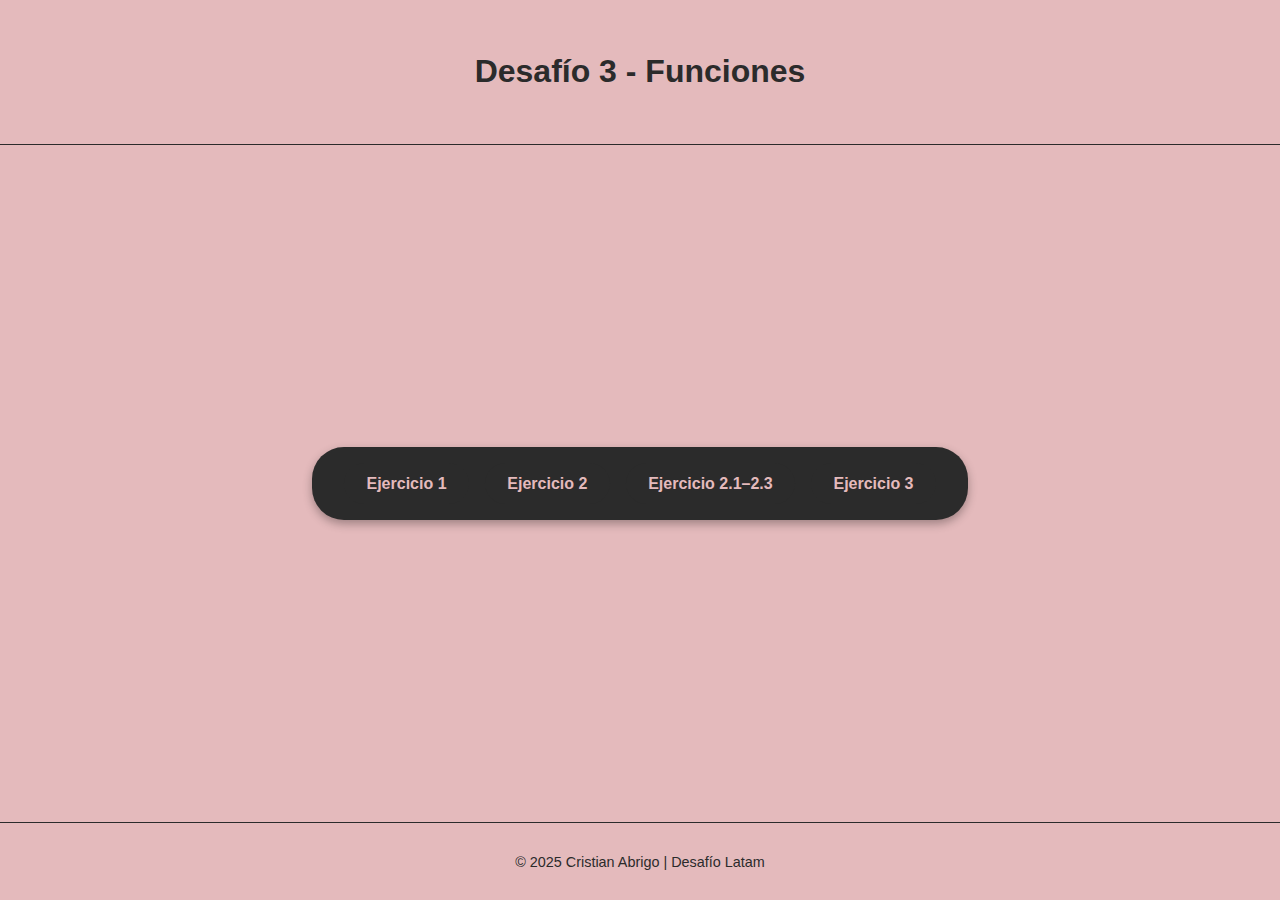
<file: index.html>
<!DOCTYPE html>
<html lang="es">

<head>
  <meta charset="UTF-8">
  <title>Desafío - Funciones</title>
  <link rel="icon" href="assets/img/favicon.svg" type="image/svg">
  <meta name="viewport" content="width=device-width, initial-scale=1.0">
  <link rel="stylesheet" href="./assets/css/style.css">

  <link rel="preconnect" href="https://fonts.googleapis.com">
  <link rel="preconnect" href="https://fonts.gstatic.com" crossorigin>
  <link href="https://fonts.googleapis.com/css2?family=Croissant+One&display=swap" rel="stylesheet">
</head>

<body>
  <header class="encabezado">

    <h1>Desafío 3 - Funciones</h1>
  </header>


  <main>
    <nav class="navbar">
      <a class="nav-button" href="1_funcion.html" target="_blank">Ejercicio 1</a>
      <a class="nav-button" href="2_arrow.html" target="_blank">Ejercicio 2</a>
      <a class="nav-button" href="pintar.html" target="_blank">Ejercicio 2.1–2.3</a>
      <a class="nav-button" href="4_colores.html" target="_blank">Ejercicio 3</a>
    </nav>
  </main>

  <footer>
    <p>&copy; 2025 Cristian Abrigo | Desafío Latam</p>
  </footer>


</body>

</html>
</file>
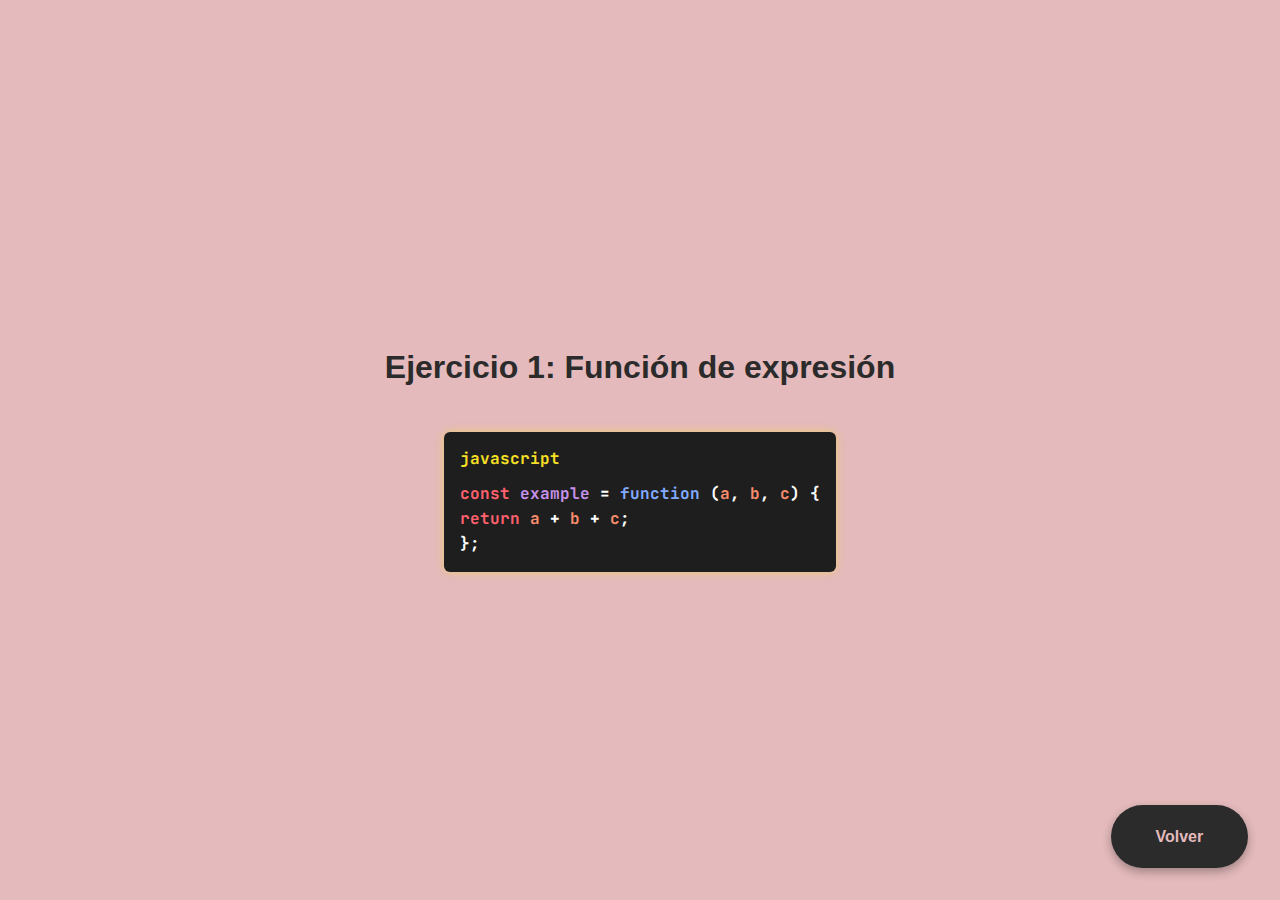
<file: 1_funcion.html>
<!DOCTYPE html>
<html lang="es">

<head>
  <meta charset="UTF-8">
  <title>Función de expresión</title>
  <link rel="icon" href="assets/img/favicon.svg" type="image/svg">
  <meta name="viewport" content="width=device-width, initial-scale=1.0">
  <link rel="stylesheet" href="./assets/css/style.css">

  <link rel="preconnect" href="https://fonts.googleapis.com">
  <link rel="preconnect" href="https://fonts.gstatic.com" crossorigin>
  <link href="https://fonts.googleapis.com/css2?family=JetBrains+Mono:ital,wght@0,100..800;1,100..800&display=swap"
    rel="stylesheet">
</head>

<body>
  <main class="pagina-ejercicio">
    <h1>Ejercicio 1: Función de expresión</h1>

    <div class="code-block">
      <div class="code-header">javascript</div>
      <div class="code-line">
        <span class="kwd">const</span> <span class="var-name">example</span>
        <span class="symbol">=</span> <span class="func">function</span>
        <span class="symbol">(</span><span class="arg">a</span><span class="symbol">,</span>
        <span class="arg">b</span><span class="symbol">,</span> <span class="arg">c</span><span class="symbol">)</span>
        <span class="symbol">&#123;</span>
      </div>

      <div class="code-line">
        <span class="kwd">return</span> <span class="arg">a</span> <span class="symbol">+</span>
        <span class="arg">b</span> <span class="symbol">+</span> <span class="arg">c</span><span class="symbol">;</span>
      </div>

      <div class="code-line"><span class="symbol">&#125;</span><span class="symbol">;</span></div>
    </div>
    <div class="volver-container">
      <a href="index.html" class="btn-volver">Volver</a>
    </div>
  </main>
  <script src="./assets/js/1_funcion.js"></script>
</body>

</html>
</file>
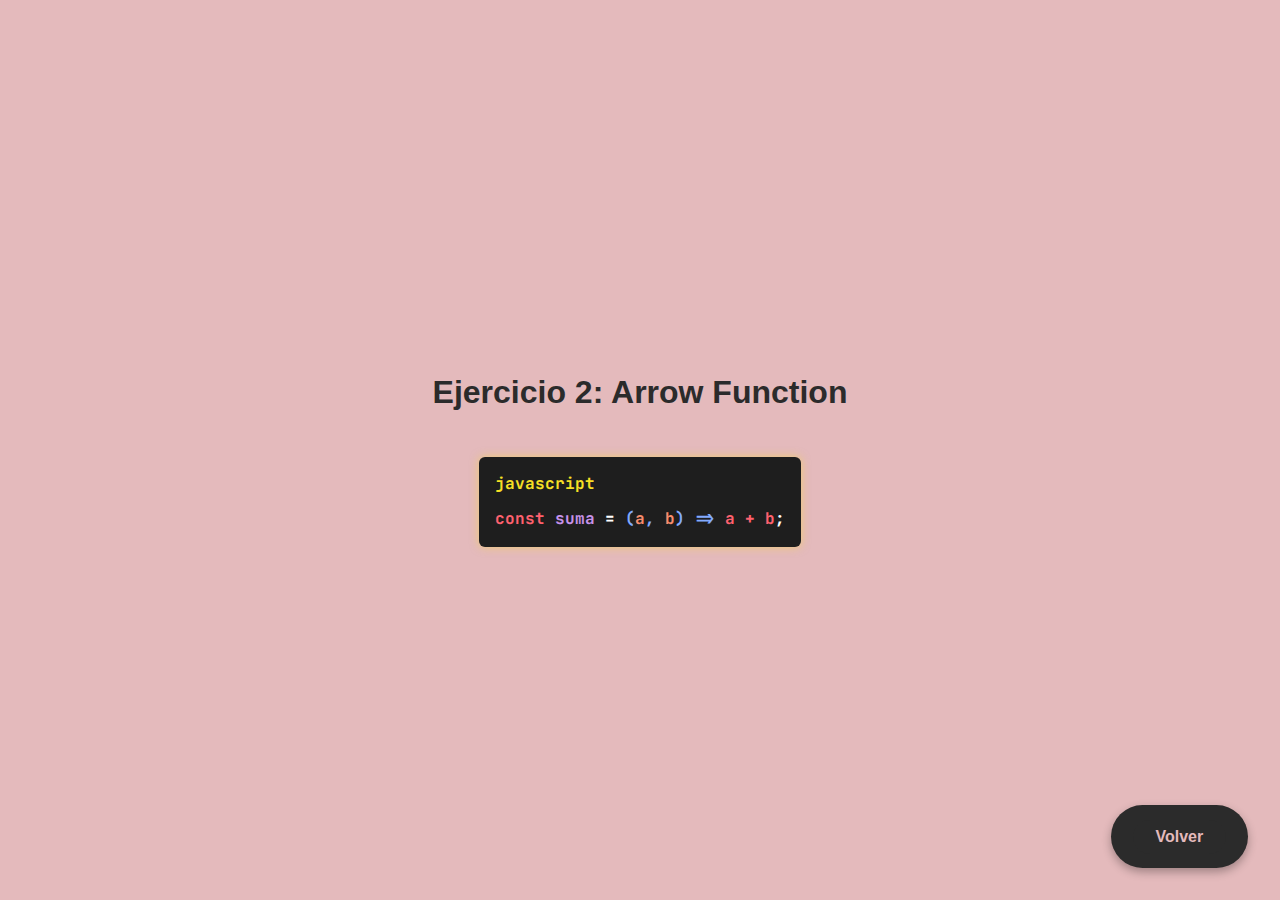
<file: 2_arrow.html>
<!DOCTYPE html>
<html lang="es">

<head>
  <meta charset="UTF-8">
  <title>Arrow function</title>
  <link rel="icon" href="assets/img/favicon.svg" type="image/svg+xml">
  <meta name="viewport" content="width=device-width, initial-scale=1.0">
  <link rel="stylesheet" href="./assets/css/style.css">
  <link rel="preconnect" href="https://fonts.googleapis.com">
  <link rel="preconnect" href="https://fonts.gstatic.com" crossorigin>
  <link href="https://fonts.googleapis.com/css2?family=JetBrains+Mono&display=swap" rel="stylesheet">
</head>

<body>
  <main class="pagina-ejercicio">
    <h1>Ejercicio 2: Arrow Function</h1>

    <div class="code-block">
      <div class="code-header">javascript</div>
      <div class="code-line">
        <span class="kwd">const</span>
        <span class="var-name">suma</span>
        <span class="symbol">=</span>
        <span class="func">(<span class="arg">a</span>, <span class="arg">b</span>) =></span>
        <span class="return">a + b</span><span class="symbol">;</span>
      </div>
    </div>
    <div class="volver-container">
      <a href="index.html" class="btn-volver">Volver</a>
    </div>
  </main>

  <script src="./assets/js/2_arrow.js"></script>
</body>

</html>
</file>
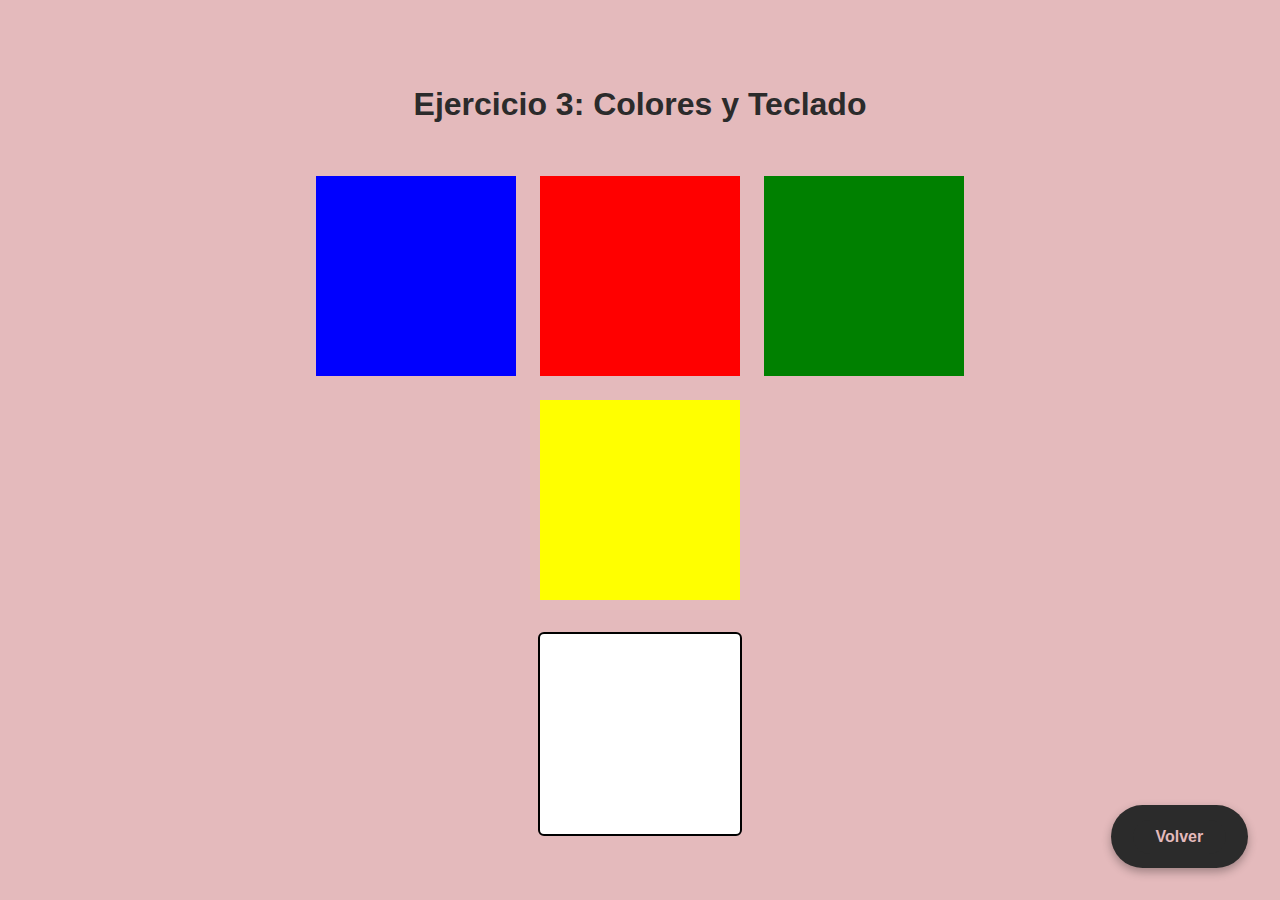
<file: 4_colores.html>
<!DOCTYPE html>
<html lang="es">

<head>
  <meta charset="UTF-8">
  <title>Colores y Teclado</title>
  <link rel="icon" href="assets/img/favicon.svg" type="image/svg+xml">
  <meta name="viewport" content="width=device-width, initial-scale=1.0">
  <link rel="stylesheet" href="./assets/css/style.css">
</head>

<body>
  <main class="pagina-ejercicio">
    <h1>Ejercicio 3: Colores y Teclado</h1>

    <!-- Punto 3.1: 4 cuadros con estilo inline -->
    <section id="cuadros">
      <div id="azul" style="width: 200px; height: 200px; background-color: blue;"></div>
      <div id="rojo" style="width: 200px; height: 200px; background-color: red;"></div>
      <div id="verde" style="width: 200px; height: 200px; background-color: green;"></div>
      <div id="amarillo" style="width: 200px; height: 200px; background-color: yellow;"></div>
    </section>

    <!-- Punto 3.3: div fijo con id="key" -->
    <section id="teclas">
      <div id="key" style="width: 200px; height: 200px; background-color: white; border: 2px solid black;"></div>
    </section>
    <div class="volver-container">
      <a href="index.html" class="btn-volver">Volver</a>
    </div>
  </main>

  <script src="assets/js/4_colores.js"></script>
</body>

</html>
</file>
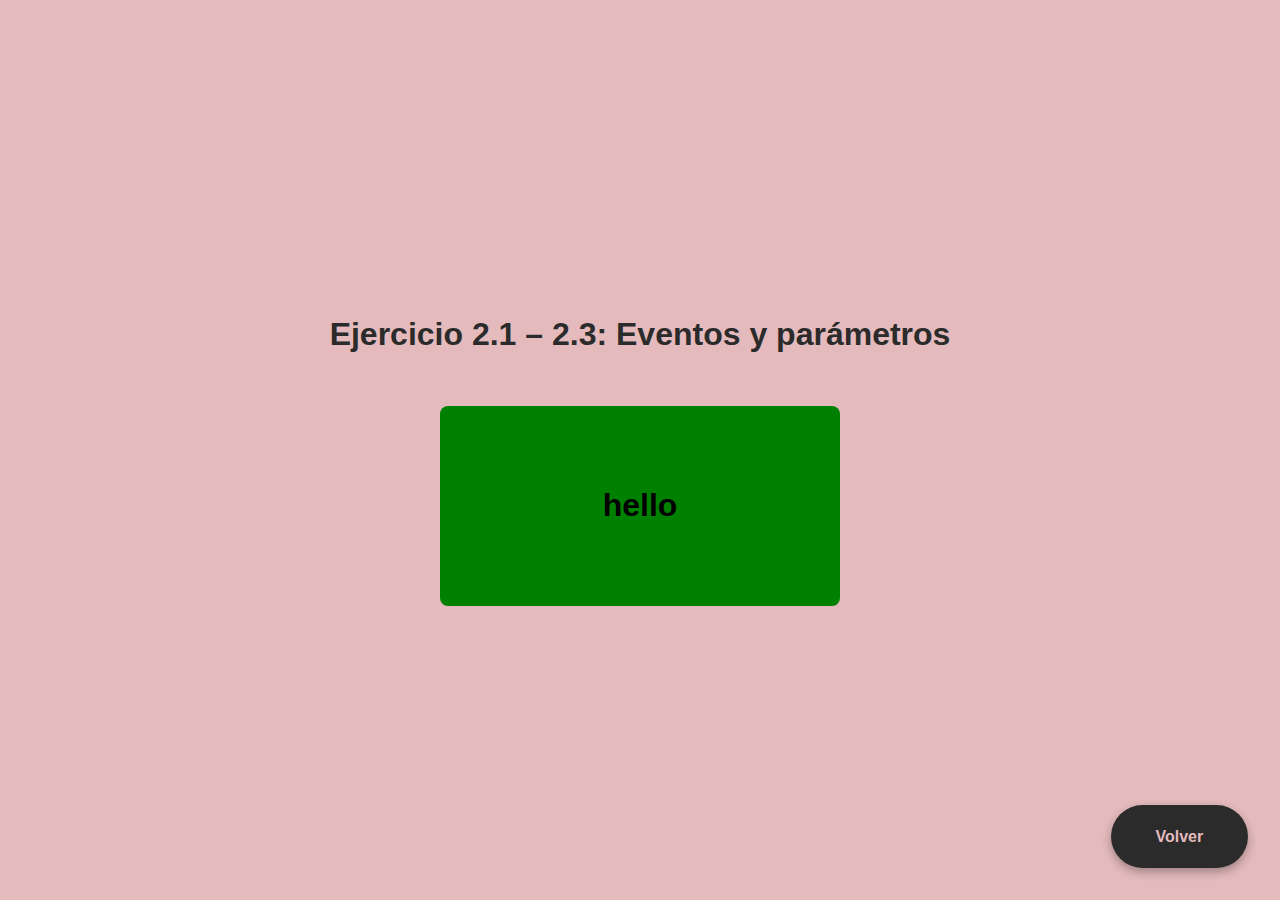
<file: pintar.html>
<!DOCTYPE html>
<html lang="es">

<head>
  <meta charset="UTF-8">
  <title>Eventos y parámetros</title>
  <link rel="icon" href="assets/img/favicon.svg" type="image/svg+xml">
  <meta name="viewport" content="width=device-width, initial-scale=1.0">
  <link rel="stylesheet" href="./assets/css/style.css">
</head>

<body>
  <main class="pagina-ejercicio">
    <h1>Ejercicio 2.1 – 2.3: Eventos y parámetros</h1>

    <div id="ele1" class="cuadro-click">hello</div>
    <div class="volver-container">
      <a href="index.html" class="btn-volver">Volver</a>
    </div>
  </main>
  <script src="assets/js/script.js"></script>
</body>

</html>
</file>
<file: assets/css/style.css>
:root {
  --fondo: #e4babc;
  --claro: #2b2b2b;;
  --resaltado: #2b2b2b;;
  --borde: #2b2b2b;
}

body {
  margin: 0;
  font-family: "Helvetica Neue", Helvetica, Arial, sans-serif;
  background-color: var(--fondo);
  color: var(--claro);
  display: flex;
  flex-direction: column;
  min-height: 100vh;
}

header {
  text-align: center;
  padding: 2rem 1rem;
  border-bottom: 1px solid var(--borde);
}

main {
  flex: 1;
  display: flex;
  flex-direction: column;
  justify-content: center;
  align-items: center;
  padding: 2rem;
}

h1 {
  animation: slideBounce 1.2s ease-out both;
}

.navbar {
  display: flex;
  flex-wrap: wrap;
  gap: 1rem;
  background-color: #2b2b2b;
  padding: 1rem 2rem;
  border-radius: 2rem;
  box-shadow: 0 4px 10px rgba(0, 0, 0, 0.3);
}

.nav-button {
  padding: 0.7rem 1.4rem;
  background-color: var(--claro);
  color: var(--fondo);
  text-decoration: none;
  font-weight: 600;
  border-radius: 2rem;
  transition: all 0.3s ease;
}

.nav-button:hover {
  background-color: var(--resaltado);
  transform: translateY(-2px);
  box-shadow: 0 2px 6px rgba(0, 0, 0, 0.2);
}


.encabezado .logo-titulo {
  display: flex;
  align-items: center;
  justify-content: center;
  gap: 1rem;
  flex-wrap: wrap;
}


@keyframes slideBounce {
  0% {
    transform: translateY(-60px);
    opacity: 0;
  }

  60% {
    transform: translateY(15px);
    opacity: 1;
  }

  100% {
    transform: translateY(0);
  }
}

footer {
  text-align: center;
  padding: 1rem;
  border-top: 1px solid var(--borde);
  font-size: 0.9rem;
}

@media (max-width: 600px) {
  .navbar {
    flex-direction: column;
    align-items: center;
  }
}

@keyframes fadeIn {
  from {
    opacity: 0;
    transform: translateY(-10px);
  }

  to {
    opacity: 1;
    transform: translateY(0);
  }
}

/* === === === === === === === === === === === === === === */
/* === Estilo para páginas de ejercicios === === === === === */
.pagina-ejercicio {
  padding: 2rem;
  max-width: 800px;
  margin: auto;
}

.code-block {
  background-color: #1e1e1e;
  color: #d4d4d4;
  font-family: "JetBrains Mono", monospace;
  font-size: 1rem;
  padding: 1rem;
  border-radius: 6px;
  margin-top: 1.5rem;
  box-shadow: 0 0 10px rgba(247, 224, 37, 0.5);
  overflow-x: auto;
}

.code-header {
  color: #f7e025;
  font-weight: bold;
  margin-bottom: 0.8rem;
}

.code-line {
  padding: 2px 0;
  transition: background-color 0.2s ease;
  font-weight: bold;
}

.code-line:hover {
  background-color: rgba(255, 255, 255, 0.05);
}

.kwd,
.return{
  color: #ff616e;
}

.var-name {
  color: #c792ea;
}

.type {
  color: #ffcb6b;
}

.func {
  color: #82aaff;
}

.symbol {
  color: #ffffff;
}

.arg {
  color: #f78c6c;
}

.cuadro-click {
  width: 400px;
  height: 200px;
  color: #000;
  font-weight: bold;
  display: flex;
  align-items: center;
  justify-content: center;
  border-radius: 8px;
  cursor: pointer;
  transition: background-color 0.3s ease;
  margin-top: 2rem;
  font-weight: bold;
  font-size: 2rem;
}

#cuadros {
  display: flex;
  flex-wrap: wrap;
  justify-content: center;
  gap: 1.5rem;
  margin: 2rem 0;
}

#teclas {
  display: flex;
  flex-direction: column;
  align-items: center;
  gap: 1.5rem;
}

#teclas div {
  width: 200px;
  height: 200px;
  border-radius: 6px;
}

.volver-container {
  position: fixed;
  bottom: 2rem;
  right: 2rem;
  background-color: #2b2b2b;
  padding: 0.9rem 1.4rem;
  border-radius: 2rem;
  box-shadow: 0 4px 10px rgba(0, 0, 0, 0.3);
  z-index: 100;
}

.btn-volver {
  display: inline-block;
  background-color: var(--claro);
  color: var(--fondo);
  text-decoration: none;
  font-weight: 600;
  padding: 0.5rem 1.4rem;
  border-radius: 2rem;
  transition: all 0.3s ease;
}

.btn-volver:hover {
  background-color: var(--resaltado);
  transform: translateY(-2px);
  box-shadow: 0 2px 6px rgba(0, 0, 0, 0.2);
}

.cursor-luz {
  position: fixed;
  top: 0;
  left: 0;
  width: 120px;
  height: 120px;
  pointer-events: none;
  border-radius: 50%;
  background: radial-gradient(circle, rgba(255,255,255,0.15) 0%, transparent 80%);
  mix-blend-mode: screen;
  transform: translate(-50%, -50%);
  z-index: 9999;
  transition: background 0.3s ease;
}
</file>
